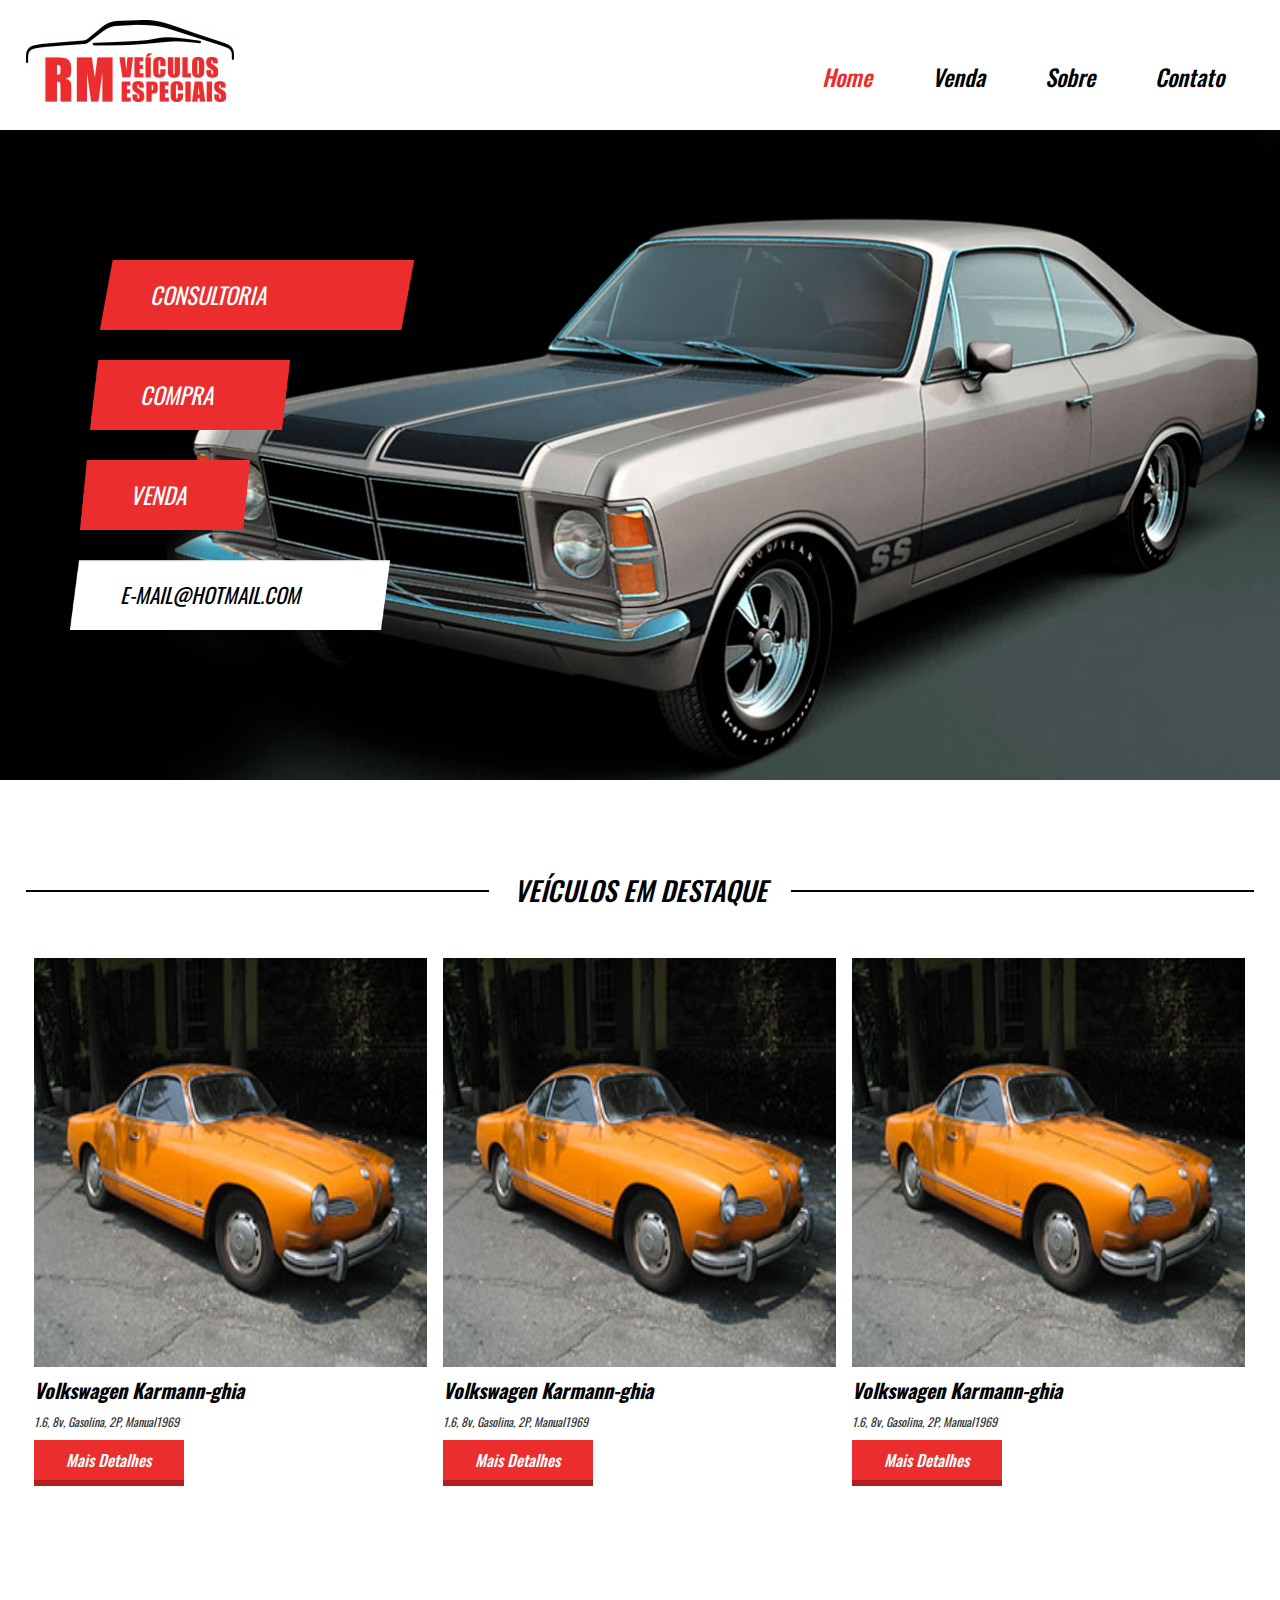
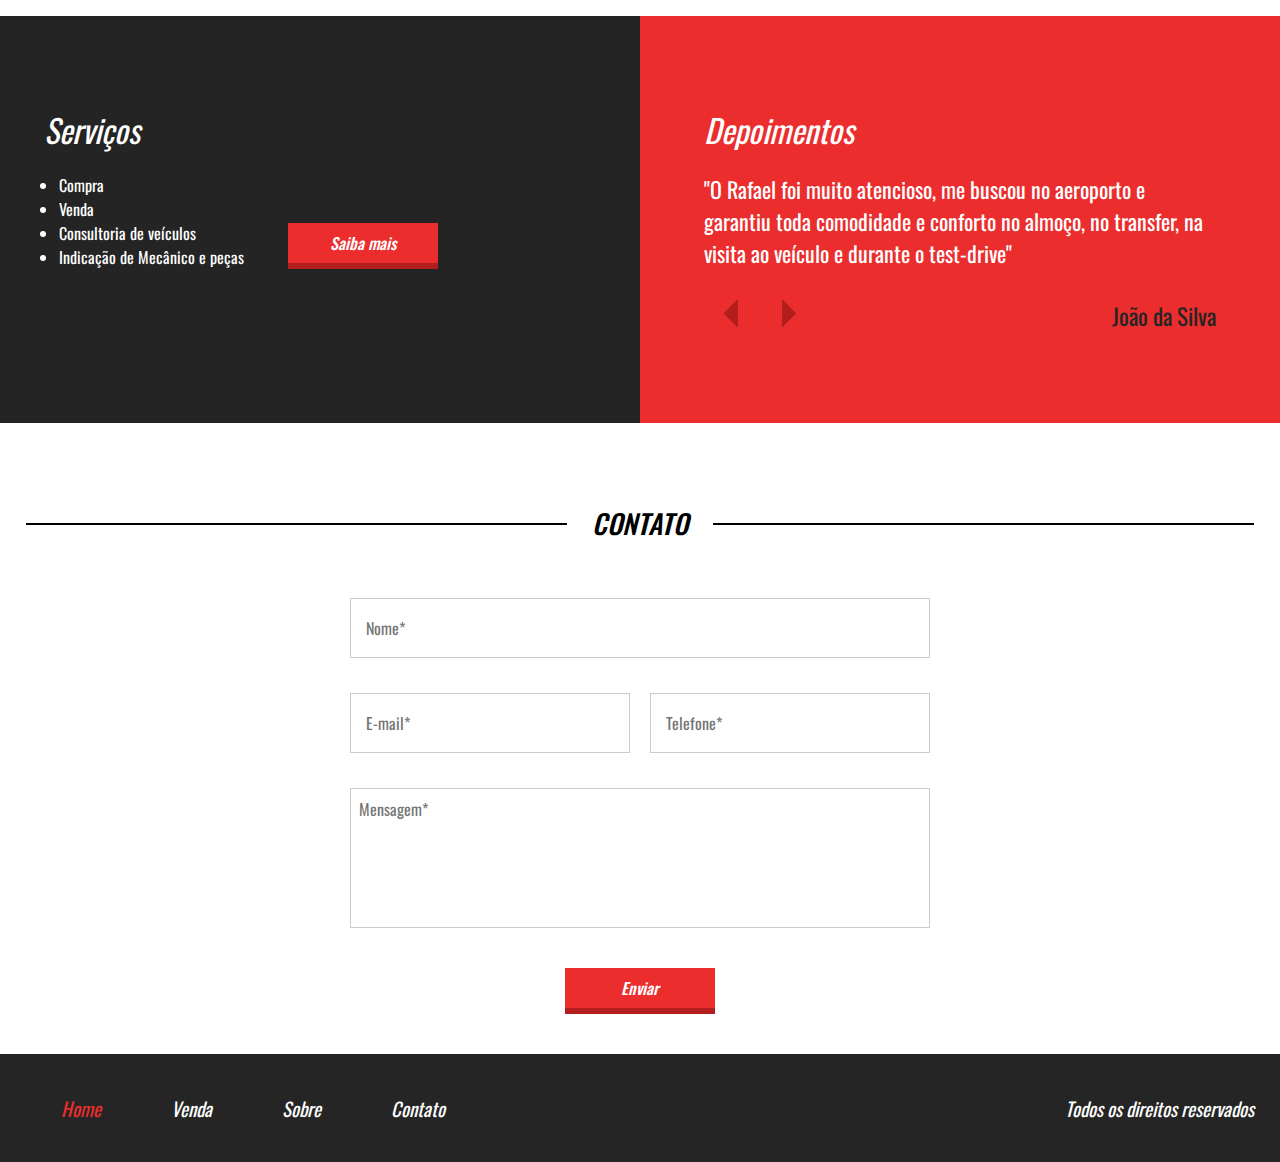
<file: index.html>
<!DOCTYPE html>
<html lang="pt-br">

<head>
    <title>Projeto 05</title>
    <!-- fonts -->
    <link rel="preconnect" href="https://fonts.googleapis.com">
    <link rel="preconnect" href="https://fonts.gstatic.com" crossorigin>
    <link href="https://fonts.googleapis.com/css2?family=Oswald:wght@200;300;400;500;600;700&display=swap"
        rel="stylesheet">
    <!--------->
    <meta charset="UTF-8">
    <meta name="viewport" content="width=device-width, initial-scale=1.0,
    maximun-scale=1.0">
    <meta name="description" content="Conteúdo do meu site.">
    <meta name="keywords" content="palavras-chaves,separadas,por,virgula">
    <meta name="author" content="Carlos Devit">
    <link rel="shortcut icon" type="image-x/png" href="icone.ico">
    <link href="css/style.css" rel="stylesheet" />

</head>

<body>
    <header>
        <div class="container">
            <div class="logo">
                <img src="images/logo.jpg" />
            </div><!-- logo -->

            <nav class="desktop">
                <ul>
                    <li><a style="color: #eb2d2d;" href="index.html">Home</a></li>
                    <li><a href="venda.html">Venda</a></li>
                    <li><a href="sobre.html">Sobre</a></li>
                    <li><a href="">Contato</a></li>
                </ul>
            </nav><!-- desktop -->

            <nav class="mobile">
                <ul>
                    <li><a style="color: #eb2d2d;" href="index.html">Home</a></li>
                    <li><a href="venda.html">Venda</a></li>
                    <li><a href="sobre.html">Sobre</a></li>
                    <li><a href="">Contato</a></li>
                </ul>
            </nav><!-- mobile -->
            <div class="clear"></div><!-- clear -->
        </div><!-- container -->
    </header><!-- header -->

    <section class="banner">
        <div class="container">
            <div class="text-banner">
                <div class="text-banner-single">Consultoria</div><!-- text-banner-single -->
                <div class="text-banner-single">Compra</div><!-- text-banner-single -->
                <div class="text-banner-single">Venda</div><!-- text-banner-single -->
                <div class="text-banner-single">e-mail@hotmail.com</div><!-- text-banner-single -->
            </div><!-- text-banner -->
        </div><!-- container -->
    </section><!-- banner -->

    <section class="featured-vehicles">
        <div class="line-title">
            <div class="ln1"></div><!-- ln1 -->
            <h2>Veículos em destaque</h2>
        </div><!-- line-title -->

        <div class="container">
            <div class="car-showcase">
                <div style="background-image:url(images/carro1.jpg);" class="car-img"></div><!-- car-img -->
                <div class="car-info">
                    <h2>Volkswagen Karmann-ghia</h2>
                    <p>1.6, 8v, Gasolina, 2P, Manual1969</p>
                    <a class="btn1" href="veiculo-teste.html">Mais Detalhes</a>
                </div><!-- car-info -->
            </div><!-- car-showcase -->

            <div class="car-showcase">
                <div style="background-image:url(images/carro1.jpg);" class="car-img"></div><!-- car-img -->
                <div class="car-info">
                    <h2>Volkswagen Karmann-ghia</h2>
                    <p>1.6, 8v, Gasolina, 2P, Manual1969</p>
                    <a class="btn1" href="veiculo-teste.html">Mais Detalhes</a>
                </div><!-- car-info -->
            </div><!-- car-showcase -->

            <div class="car-showcase">
                <div style="background-image:url(images/carro1.jpg);" class="car-img"></div><!-- car-img -->
                <div class="car-info">
                    <h2>Volkswagen Karmann-ghia</h2>
                    <p>1.6, 8v, Gasolina, 2P, Manual1969</p>
                    <a class="btn1" href="veiculo-teste.html">Mais Detalhes</a>
                </div><!-- car-info -->
            </div><!-- car-showcase -->
            <div class="clear"></div><!-- clear -->
        </div><!-- container -->
    </section><!-- featured-vehicles -->

    <section class="service-description">
        <div class="half1">
            <div class="half1-wraper">
                <h2>Serviços</h2>
                <ul>
                    <li>Compra</li>
                    <li>Venda</li>
                    <li>Consultoria de veículos</li>
                    <li>Indicação de Mecânico e peças</li>
                </ul>
                <a class="btn1" href="">Saiba mais</a>
            </div><!-- half1-wraper -->
        </div><!-- half1 -->

        <div class="half2">
            <h2>Depoimentos</h2>
            <div class="depoiment-single">
                <p>"O Rafael foi muito atencioso, me buscou no aeroporto e
                    garantiu toda comodidade e conforto no almoço,
                    no transfer, na visita ao veículo e durante o test-drive"
                </p>

                <div class="navigation">
                    <div class="arrows">
                        <img src="images/arrow-left.png">
                        <img src="images/arrow-right.png">
                    </div><!-- arrows -->
                    <div class="depoiment-name">João da Silva</div><!-- depoiment-name -->
                </div><!-- navigation -->
            </div><!-- depoiment-single -->

        </div><!-- half2 -->

    </section><!-- service-description -->

    <section class="contact">
        <div class="line-title">
            <div class="ln1"></div><!-- ln1 -->
            <h2>Contato</h2>
        </div><!-- line-title -->

        <form>
            <div class="input-wraper w100">
                <input placeholder="Nome*" type="text" required>
            </div><!-- input-wraper w100 -->

            <div class="input-wraper w50">
                <input placeholder="E-mail*" type="text" required>
            </div><!-- input-wraper w50 -->

            <div class="input-wraper w50">
                <input placeholder="Telefone*" type="text" required>
            </div><!-- input-wraper w50 -->

            <div class="input-wraper w100">
                <textarea placeholder="Mensagem*"required ></textarea>
            </div><!-- input-wraper w100 -->

            <div class="input-wraper w100">
                <input class="btn1" type="submit" value="Enviar">
            </div><!-- input-wraper w100 -->

            <div class="clear"></div><!-- clear -->
        </form>

    </section><!-- contact -->
    
    <footer>
        <div class="container">
            <nav>
                <ul>
                    <li><a style="color: #eb2d2d;" href="index.html">Home</a></li>
                    <li><a href="venda.html">Venda</a></li>
                    <li><a href="sobre.html">Sobre</a></li>
                    <li><a href="">Contato</a></li>
                </ul>
            </nav>

            <p>Todos os direitos reservados</p>
            <div class="clear"></div><!-- clear -->
        </div><!-- container -->
    </footer> <!-- footer -->



</body>
</html>
</file>
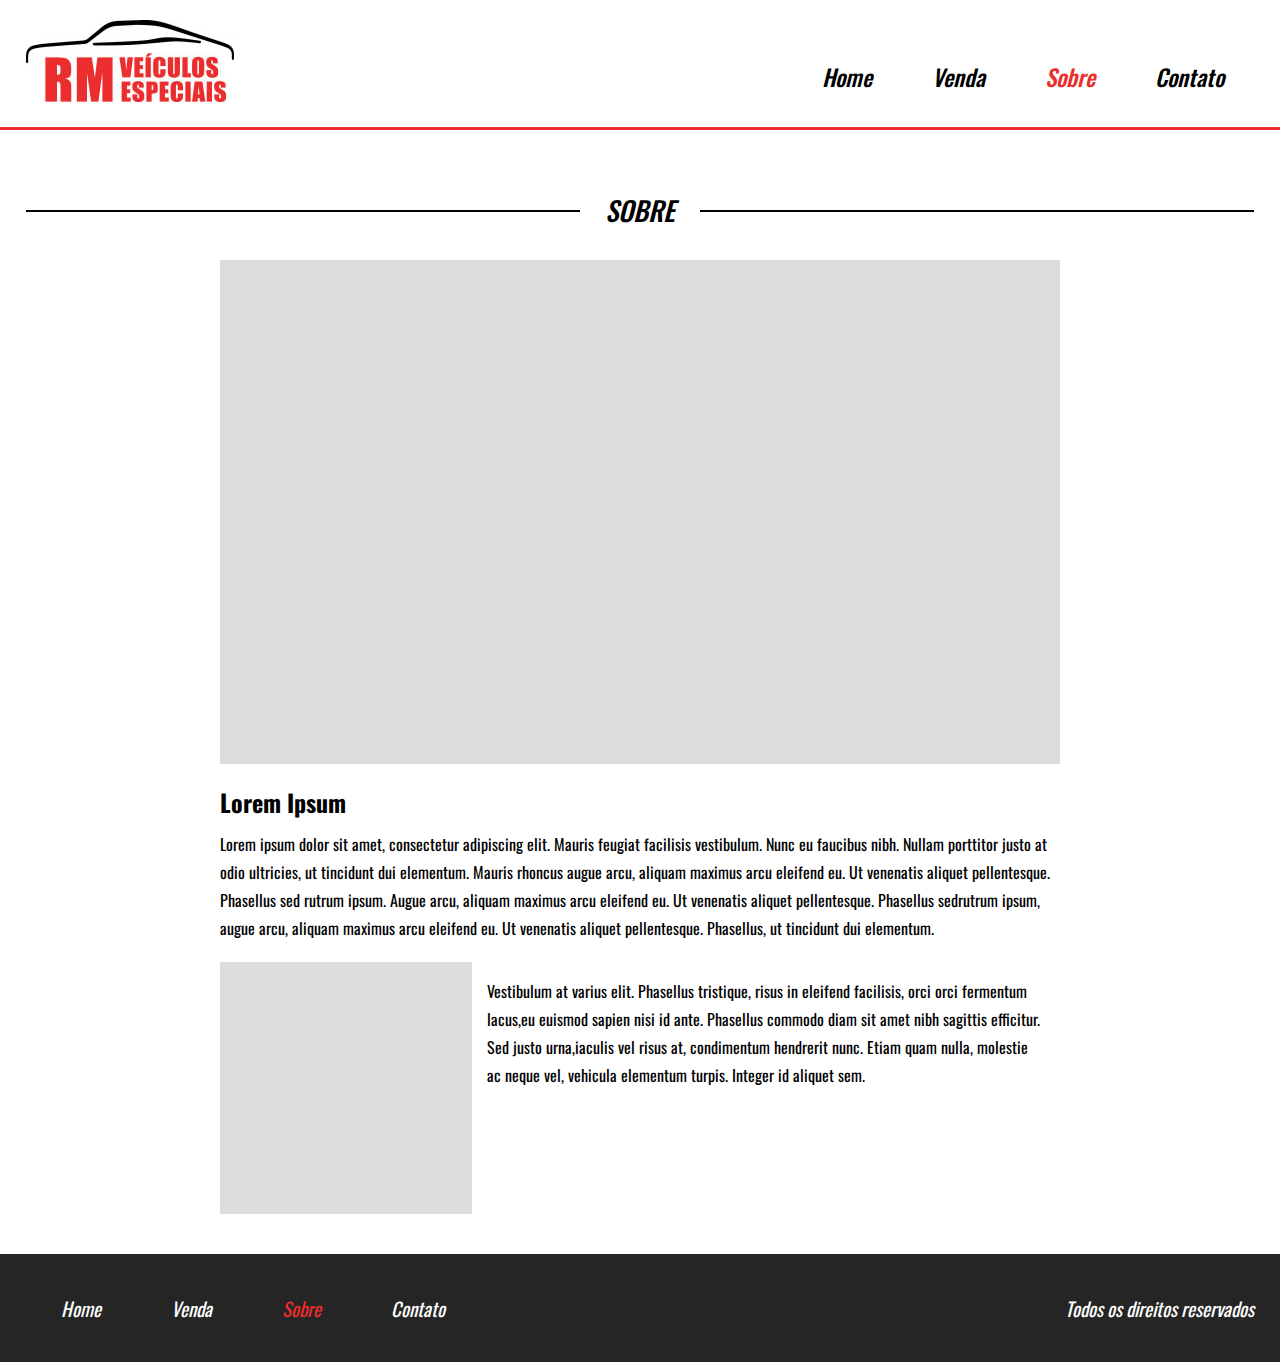
<file: sobre.html>
<!DOCTYPE html>
<html lang="pt-br">

<head>
    <title>Sobre</title>
    <!-- fonts -->
    <link rel="preconnect" href="https://fonts.googleapis.com">
    <link rel="preconnect" href="https://fonts.gstatic.com" crossorigin>
    <link href="https://fonts.googleapis.com/css2?family=Oswald:wght@200;300;400;500;600;700&display=swap"
        rel="stylesheet">
    <!--------->
    <meta charset="UTF-8">
    <meta name="viewport" content="width=device-width, initial-scale=1.0,
    maximun-scale=1.0">
    <meta name="description" content="Conteúdo do meu site.">
    <meta name="keywords" content="palavras-chaves,separadas,por,virgula">
    <meta name="author" content="Carlos Devit">
    <link rel="shortcut icon" type="image-x/png" href="icone.ico">
    <link href="css/style.css" rel="stylesheet" />

</head>

<body>
    <header style="border-bottom: 3px solid #eb2d2d;">
        <div class="container">
            <div class="logo">
                <img src="images/logo.jpg" />
            </div><!-- logo -->

            <nav class="desktop">
                <ul>
                    <li><a href="index.html">Home</a></li>
                    <li><a href="venda.html">Venda</a></li>
                    <li><a style="color: #eb2d2d;" href="sobre.html">Sobre</a></li>
                    <li><a href="">Contato</a></li>
                </ul>
            </nav><!-- desktop -->

            <nav class="mobile">
                <ul>
                    <li><a href="index.html">Home</a></li>
                    <li><a href="venda.html">Venda</a></li>
                    <li><a style="color: #eb2d2d;" href="sobre.html">Sobre</a></li>
                    <li><a href="">Contato</a></li>
                </ul>
            </nav><!-- mobile -->
            <div class="clear"></div><!-- clear -->
        </div><!-- container -->
    </header><!-- header -->

    <section class="about">

        <div class="line-title">
            <div class="ln1"></div><!-- ln1 -->
            <h2>Sobre</h2>
        </div> <!-- line-title -->

        <div class="container">
            <div class="featured-img-about"></div><!-- featured-img-about -->
            <div class="description-author">
                <h2>Lorem Ipsum</h2>
                <p>
                    Lorem ipsum dolor sit amet, consectetur adipiscing elit. Mauris feugiat facilisis vestibulum. Nunc eu
                    faucibus nibh. Nullam porttitor justo at odio ultricies, ut tincidunt dui elementum. Mauris rhoncus
                    augue arcu, aliquam maximus arcu eleifend eu. Ut venenatis aliquet pellentesque. Phasellus sed
                    rutrum ipsum. Augue arcu, aliquam maximus arcu eleifend eu. Ut venenatis aliquet pellentesque.
                    Phasellus sedrutrum ipsum, augue arcu, aliquam maximus arcu eleifend eu. Ut venenatis aliquet pellentesque.
                    Phasellus, ut tincidunt dui elementum.
                </p>
            </div><!-- description-author -->


            <div class="description-author2">
                <div class="small-img"></div><!-- small-img -->
                <p>
                    Vestibulum at varius elit. Phasellus tristique, risus in eleifend facilisis, orci orci fermentum
                    lacus,eu euismod sapien nisi id ante. Phasellus commodo diam sit amet nibh sagittis efficitur. Sed justo
                    urna,iaculis vel risus at, condimentum hendrerit nunc. Etiam quam nulla, molestie ac neque vel, vehicula
                    elementum turpis. Integer id aliquet sem.
                </p>
                <div class="clear"></div><!-- clear -->
            </div><!-- description-author2 -->
        </div><!-- container -->
    </section><!-- about -->

    <footer>
        <div class="container">
            <nav>
                <ul>
                    <li><a href="index.html">Home</a></li>
                    <li><a href="venda.html">Venda</a></li>
                    <li><a style="color: #eb2d2d;" href="sobre.html">Sobre</a></li>
                    <li><a href="">Contato</a></li>
                </ul>
            </nav>

            <p>Todos os direitos reservados</p>
            <div class="clear"></div><!-- clear -->
        </div><!-- container -->
    </footer> <!-- footer -->



</body>

</html>
</file>
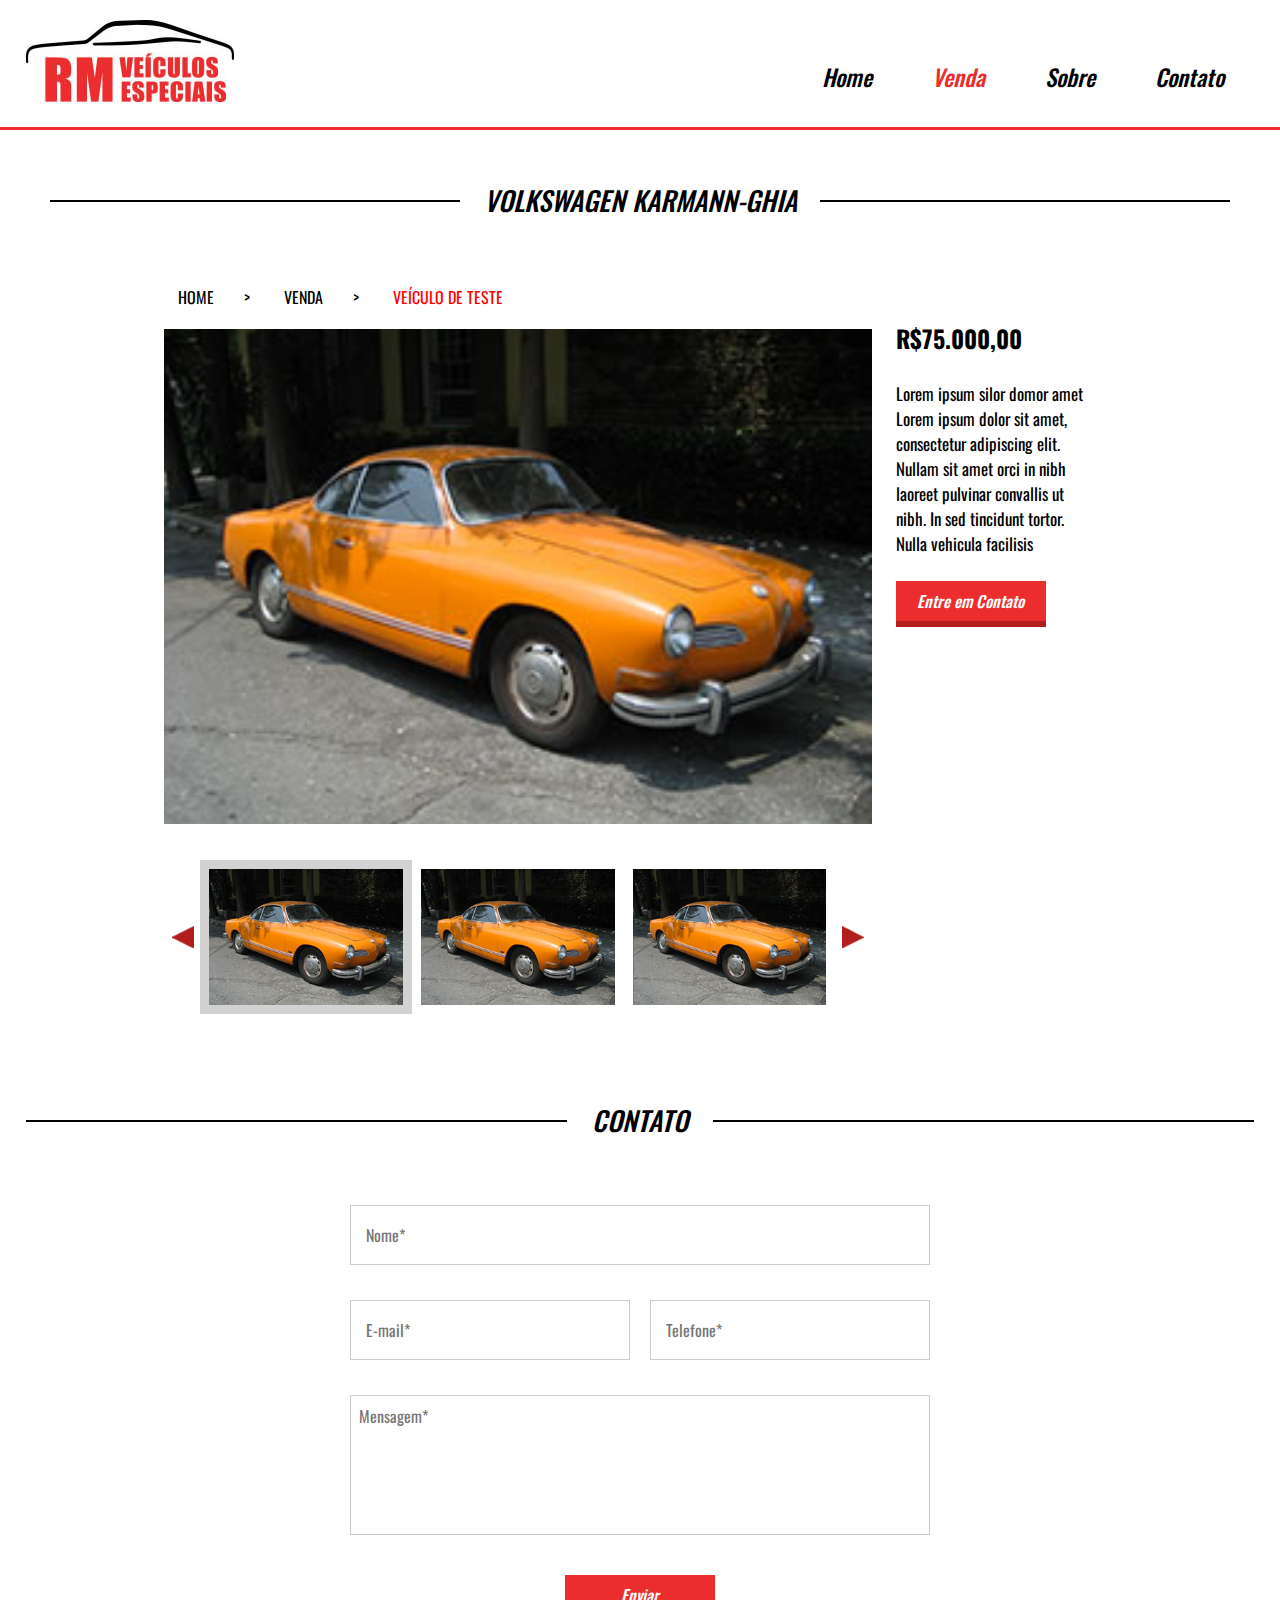
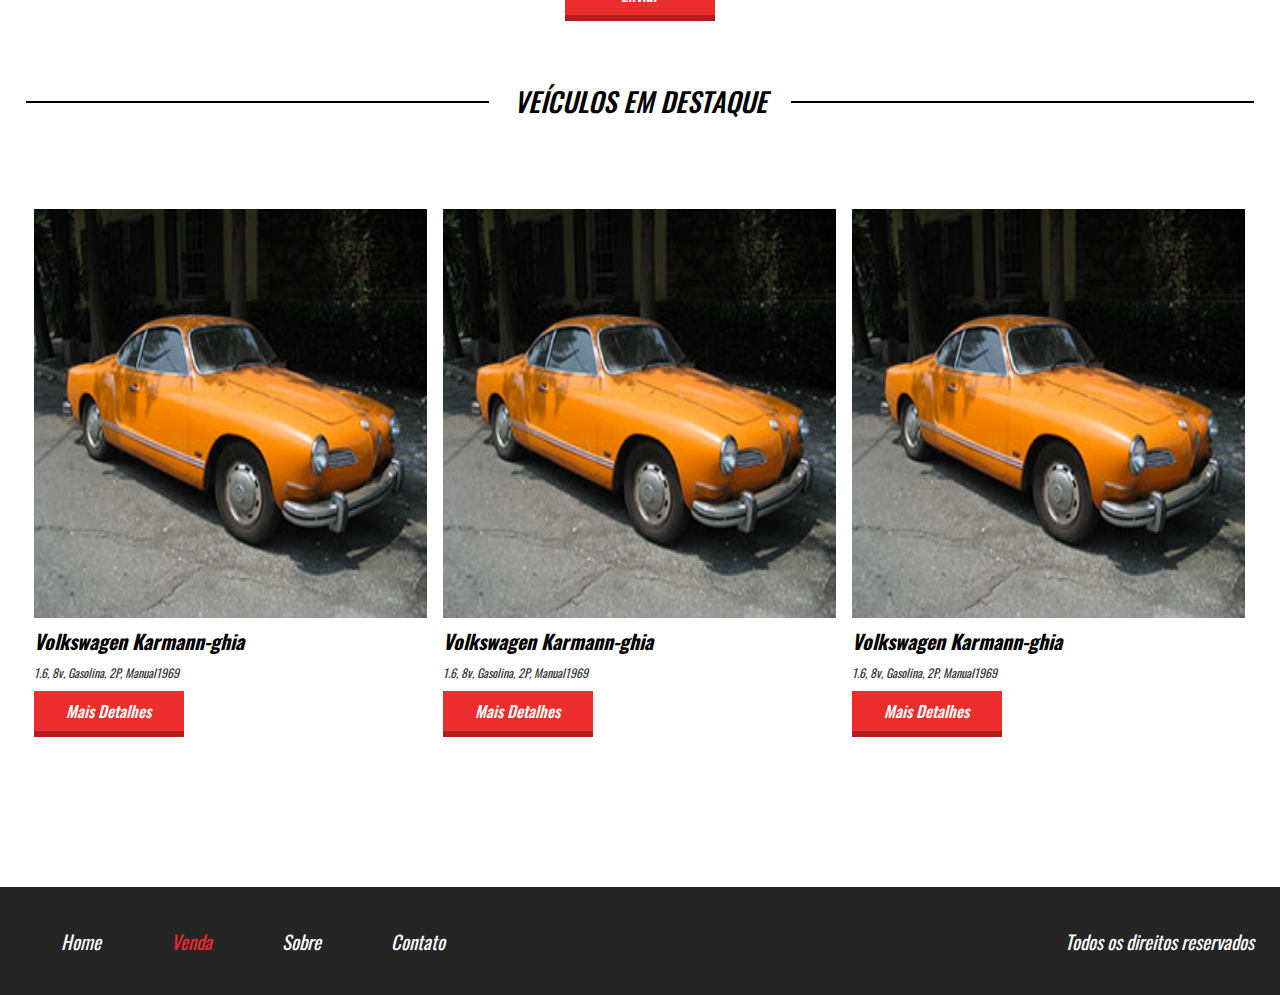
<file: veiculo-teste.html>
<!DOCTYPE html>
<html lang="pt-br">

<head>
    <title>Volkswagen Karmann-ghia</title>
    <!-- fonts -->
    <link rel="preconnect" href="https://fonts.googleapis.com">
    <link rel="preconnect" href="https://fonts.gstatic.com" crossorigin>
    <link href="https://fonts.googleapis.com/css2?family=Oswald:wght@200;300;400;500;600;700&display=swap"
        rel="stylesheet">
    <!--------->
    <meta charset="UTF-8">
    <meta name="viewport" content="width=device-width, initial-scale=1.0,
    maximun-scale=1.0">
    <meta name="description" content="Conteúdo do meu site.">
    <meta name="keywords" content="palavras-chaves,separadas,por,virgula">
    <meta name="author" content="Carlos Devit">
    <link rel="shortcut icon" type="image-x/png" href="icone.ico">
    <link href="css/style.css" rel="stylesheet" />

</head>

<body>
    <header style="border-bottom: 3px solid #eb2d2d;">
        <div class="container">
            <div class="logo">
                <img src="images/logo.jpg" />
            </div><!-- logo -->

            <nav class="desktop">
                <ul>
                    <li><a href="index.html">Home</a></li>
                    <li><a style="color: #eb2d2d;" href="venda.html">Venda</a></li>
                    <li><a href="sobre.html">Sobre</a></li>
                    <li><a href="">Contato</a></li>
                </ul>
            </nav><!-- desktop -->

            <nav class="mobile">
                <ul>
                    <li><a href="index.html">Home</a></li>
                    <li><a style="color: #eb2d2d;" href="venda.html">Venda</a></li>
                    <li><a href="sobre.html">Sobre</a></li>
                    <li><a href="">Contato</a></li>
                </ul>
            </nav><!-- mobile -->
            <div class="clear"></div><!-- clear -->
        </div><!-- container -->
    </header><!-- header -->

    <section class="sale-single">

        <div class="container">

            <div class="line-title line-sale">
                <div class="ln1"></div><!-- ln1 -->
                <h2>Volkswagen Karmann-ghia</h2>
            </div> <!-- line-title -->

            <div class="car-info2">
                <div class="info-bread">
                    <a href="index.html">HOME</a><span>></span>
                    <a href="venda.html">VENDA</a><span>></span>
                    <a href="veiculo-teste.html">VEÍCULO DE TESTE</a>
                </div><!-- info-bread -->
                <div style="background-image: url(images/carro1.jpg);" 
                class="featured-photo"></div><!-- featured-photo -->
                <div class="nav-galery-parent">
                    <div class="arrow-left-nav"></div><!-- arrow-left-nav -->
                    <div class="arrow-right-nav"></div><!-- arrow-right-nav -->
                    <div class="nav-galery">
                        <div class="nav-galery-wraper">
                            <div style="background-color: rgb(210, 210, 210);"
                             class="mini-img-wraper">
                                <div style="background-image: url(images/carro1.jpg);" 
                                class="mini-img"></div><!-- mini-img -->
                            </div><!-- mini-img-wraper -->

                            <div class="mini-img-wraper">
                                <div style="background-image: url(images/carro1.jpg);" 
                                class="mini-img"></div><!-- mini-img -->
                            </div><!-- mini-img-wraper -->

                            <div class="mini-img-wraper">
                                <div style="background-image: url(images/carro1.jpg);" 
                                class="mini-img"></div><!-- mini-img -->
                            </div><!-- mini-img-wraper -->

                            <div class="mini-img-wraper">
                                <div style="background-image: url(images/carro1.jpg);" 
                                class="mini-img"></div><!-- mini-img -->
                            </div><!-- mini-img-wraper -->

                            <div class="mini-img-wraper">
                                <div style="background-image: url(images/carro1.jpg);" 
                                class="mini-img"></div><!-- mini-img -->
                            </div><!-- mini-img-wraper -->

                            <div class="mini-img-wraper">
                                <div style="background-image: url(images/carro1.jpg);" 
                                class="mini-img"></div><!-- mini-img -->
                            </div><!-- mini-img-wraper -->

                        </div><!-- nav-galery-wraper -->
                    </div><!-- nav-galery -->
                </div><!-- nav-galery-parent -->
            </div><!-- car-info2 -->

            <div class="car-description">
                <h2>R$75.000,00</h2>
                <p>Lorem ipsum silor domor amet
                    Lorem ipsum dolor sit amet, consectetur adipiscing elit.
                    Nullam sit amet orci in nibh laoreet pulvinar convallis
                    ut nibh. In sed tincidunt tortor. Nulla vehicula facilisis
                </p>
                <a class="btn1" href="">Entre em Contato</a>
            </div><!-- car-description -->
            <div class="clear"></div><!-- clear -->
        </div><!-- container -->
    </section><!-- sale-single -->

    <section class="contact">
        <div class="line-title line-sale">
            <div class="ln1"></div><!-- ln1 -->
            <h2>Contato</h2>
        </div><!-- line-title -->

        <form>
            <div class="input-wraper w100">
                <input placeholder="Nome*" type="text" required>
            </div><!-- input-wraper w100 -->

            <div class="input-wraper w50">
                <input placeholder="E-mail*" type="text" required>
            </div><!-- input-wraper w50 -->

            <div class="input-wraper w50">
                <input placeholder="Telefone*" type="text" required>
            </div><!-- input-wraper w50 -->

            <div class="input-wraper w100">
                <textarea placeholder="Mensagem*" required></textarea>
            </div><!-- input-wraper w100 -->

            <div class="input-wraper w100">
                <input class="btn1" type="submit" value="Enviar">
            </div><!-- input-wraper w100 -->

            <div class="clear"></div><!-- clear -->
        </form>

    </section><!-- contact -->

    <section class="featured-vehicles">
        <div class="line-title line-sale">
            <div class="ln1"></div><!-- ln1 -->
            <h2>Veículos em destaque</h2>
        </div><!-- line-title -->

        <div class="container">
            <div class="car-showcase">
                <div style="background-image:url(images/carro1.jpg);" class="car-img"></div><!-- car-img -->
                <div class="car-info">
                    <h2>Volkswagen Karmann-ghia</h2>
                    <p>1.6, 8v, Gasolina, 2P, Manual1969</p>
                    <a class="btn1" href="">Mais Detalhes</a>
                </div><!-- car-info -->
            </div><!-- car-showcase -->

            <div class="car-showcase">
                <div style="background-image:url(images/carro1.jpg);" class="car-img"></div><!-- car-img -->
                <div class="car-info">
                    <h2>Volkswagen Karmann-ghia</h2>
                    <p>1.6, 8v, Gasolina, 2P, Manual1969</p>
                    <a class="btn1" href="">Mais Detalhes</a>
                </div><!-- car-info -->
            </div><!-- car-showcase -->

            <div class="car-showcase">
                <div style="background-image:url(images/carro1.jpg);" class="car-img"></div><!-- car-img -->
                <div class="car-info">
                    <h2>Volkswagen Karmann-ghia</h2>
                    <p>1.6, 8v, Gasolina, 2P, Manual1969</p>
                    <a class="btn1" href="">Mais Detalhes</a>
                </div><!-- car-info -->
            </div><!-- car-showcase -->
            <div class="clear"></div><!-- clear -->
        </div><!-- container -->
    </section><!-- featured-vehicles -->

    <footer>
        <div class="container">
            <nav>
                <ul>
                    <li><a href="index.html">Home</a></li>
                    <li><a style="color: #eb2d2d;" href="venda.html">Venda</a></li>
                    <li><a href="sobre.html">Sobre</a></li>
                    <li><a href="">Contato</a></li>
                </ul>
            </nav>

            <p>Todos os direitos reservados</p>
            <div class="clear"></div><!-- clear -->
        </div><!-- container -->
    </footer> <!-- footer -->



</body>

</html>
</file>
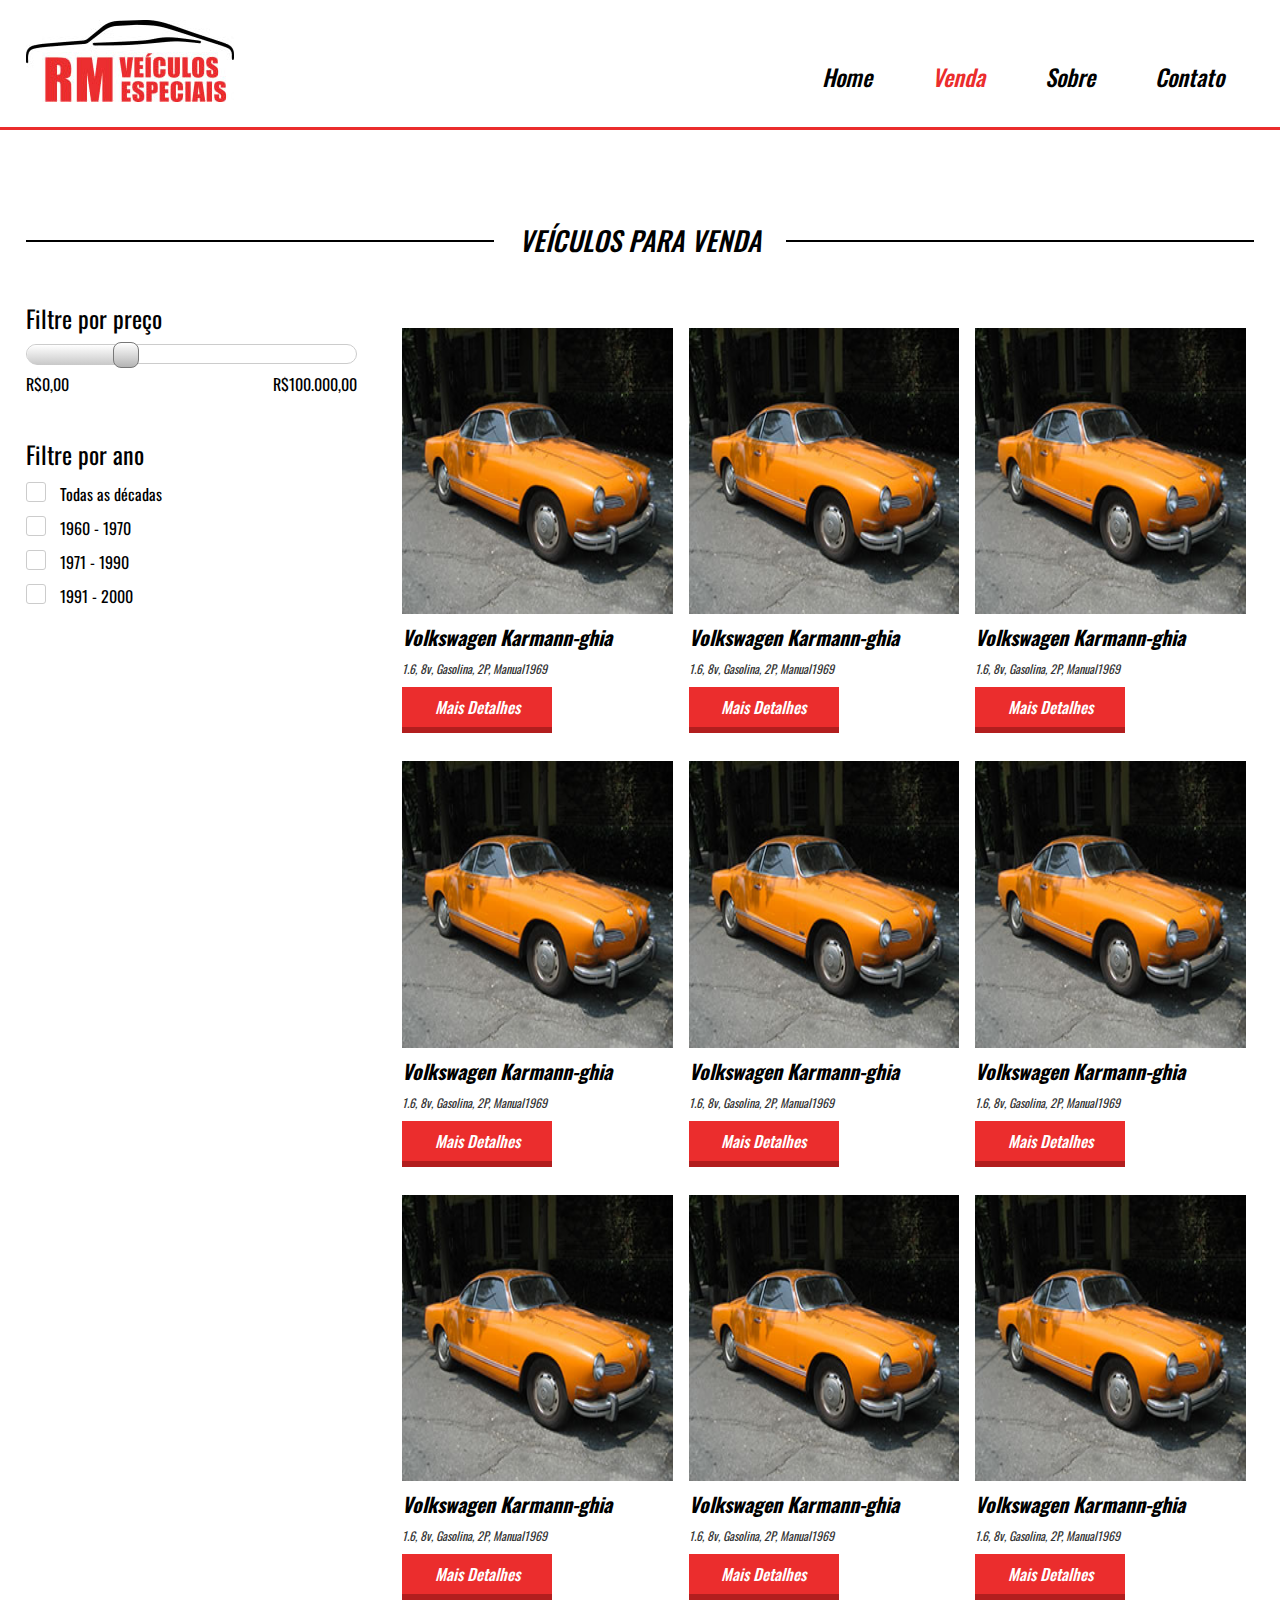
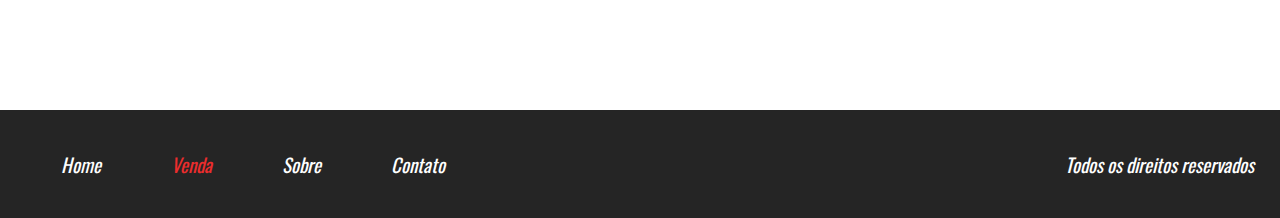
<file: venda.html>
<!DOCTYPE html>
<html lang="pt-br">

<head>
    <title>Venda</title>
    <!-- fonts -->
    <link rel="preconnect" href="https://fonts.googleapis.com">
    <link rel="preconnect" href="https://fonts.gstatic.com" crossorigin>
    <link href="https://fonts.googleapis.com/css2?family=Oswald:wght@200;300;400;500;600;700&display=swap"
        rel="stylesheet">
    <!--------->
    <meta charset="UTF-8">
    <meta name="viewport" content="width=device-width, initial-scale=1.0,
    maximun-scale=1.0">
    <meta name="description" content="Conteúdo do meu site.">
    <meta name="keywords" content="palavras-chaves,separadas,por,virgula">
    <meta name="author" content="Carlos Devit">
    <link rel="shortcut icon" type="image-x/png" href="icone.ico">
    <link href="css/style.css" rel="stylesheet" />

</head>

<body>
    <header style="border-bottom: 3px solid #eb2d2d;">
        <div class="container">
            <div class="logo">
                <img src="images/logo.jpg" />
            </div><!-- logo -->

            <nav class="desktop">
                <ul>
                    <li><a href="index.html">Home</a></li>
                    <li><a style="color: #eb2d2d;" href="venda.html">Venda</a></li>
                    <li><a href="sobre.html">Sobre</a></li>
                    <li><a href="">Contato</a></li>
                </ul>
            </nav><!-- desktop -->

            <nav class="mobile">
                <ul>
                    <li><a href="index.html">Home</a></li>
                    <li><a style="color: #eb2d2d;" href="venda.html">Venda</a></li>
                    <li><a href="sobre.html">Sobre</a></li>
                    <li><a href="">Contato</a></li>
                </ul>
            </nav><!-- mobile -->
            <div class="clear"></div><!-- clear -->
        </div><!-- container -->
    </header><!-- header -->

    <section class="sale">
        <div class="line-title">
            <div class="ln1"></div><!-- ln1 -->
            <h2>Veículos para venda</h2>
        </div><!-- line-title -->

        <div class="sale-content">
            <div class="container">
                <div class="sidebar">
                    <div class="search1">
                        <h2>Filtre por preço</h2>
                        <div class="price-bar">
                            <div class="price-bar-fill"></div><!-- price-bar-fill -->
                            <div class="pointer-bar"></div><!-- pointer-bar -->
                        </div><!-- price-bar -->
                        <div class="search-value">
                            <p>R$0,00</p>
                            <p>R$100.000,00</p>
                            <div class="clear"></div><!-- clear -->
                        </div><!-- search-value -->
                    </div><!-- search1 -->

                    <div class="search2">
                        <h2>Filtre por ano</h2>

                        <form>
                            <div class="form-sale-wraper">
                                <input type="checkbox" id="item1">
                                <label for="item1">
                                    <div class="circle"></div><!-- circle -->
                                </label><!-- item1 -->
                                <span>Todas as décadas</span>
                            </div><!-- form-sale-wraper -->

                            <div class="form-sale-wraper">
                                <input type="checkbox" id="item2">
                                <label for="item2">
                                    <div class="circle"></div><!-- circle -->
                                </label><!-- item2 -->
                                <span>1960 - 1970</span>
                            </div><!-- form-sale-wraper -->

                            <div class="form-sale-wraper">
                                <input type="checkbox" id="item3">
                                <label for="item3">
                                    <div class="circle"></div><!-- circle -->
                                </label><!-- item3 -->
                                <span>1971 - 1990</span>
                            </div><!-- form-sale-wraper -->

                            <div class="form-sale-wraper">
                                <input type="checkbox" id="item4">
                                <label for="item4">
                                    <div class="circle"></div><!-- circle -->
                                </label><!-- item4 -->
                                <span>1991 - 2000</span>
                            </div><!-- form-sale-wraper -->
                        </form>
                    </div><!-- search2 -->
                </div><!-- sidebar -->

                <div class="sale-showcase">

                    <div class="car-showcase">
                        <div style="background-image:url(images/carro1.jpg);" class="car-img"></div><!-- car-img -->
                        <div class="car-info">
                            <h2>Volkswagen Karmann-ghia</h2>
                            <p>1.6, 8v, Gasolina, 2P, Manual1969</p>
                            <a class="btn1" href="veiculo-teste.html">Mais Detalhes</a>
                        </div><!-- car-info -->
                    </div><!-- car-showcase -->

                    <div class="car-showcase">
                        <div style="background-image:url(images/carro1.jpg);" class="car-img"></div><!-- car-img -->
                        <div class="car-info">
                            <h2>Volkswagen Karmann-ghia</h2>
                            <p>1.6, 8v, Gasolina, 2P, Manual1969</p>
                            <a class="btn1" href="veiculo-teste.html">Mais Detalhes</a>
                        </div><!-- car-info -->
                    </div><!-- car-showcase -->

                    <div class="car-showcase">
                        <div style="background-image:url(images/carro1.jpg);" class="car-img"></div><!-- car-img -->
                        <div class="car-info">
                            <h2>Volkswagen Karmann-ghia</h2>
                            <p>1.6, 8v, Gasolina, 2P, Manual1969</p>
                            <a class="btn1" href="veiculo-teste.html">Mais Detalhes</a>
                        </div><!-- car-info -->
                    </div><!-- car-showcase -->

                                        <div class="car-showcase">
                        <div style="background-image:url(images/carro1.jpg);" class="car-img"></div><!-- car-img -->
                        <div class="car-info">
                            <h2>Volkswagen Karmann-ghia</h2>
                            <p>1.6, 8v, Gasolina, 2P, Manual1969</p>
                            <a class="btn1" href="veiculo-teste.html">Mais Detalhes</a>
                        </div><!-- car-info -->
                    </div><!-- car-showcase -->

                    <div class="car-showcase">
                        <div style="background-image:url(images/carro1.jpg);" class="car-img"></div><!-- car-img -->
                        <div class="car-info">
                            <h2>Volkswagen Karmann-ghia</h2>
                            <p>1.6, 8v, Gasolina, 2P, Manual1969</p>
                            <a class="btn1" href="veiculo-teste.html">Mais Detalhes</a>
                        </div><!-- car-info -->
                    </div><!-- car-showcase -->

                    <div class="car-showcase">
                        <div style="background-image:url(images/carro1.jpg);" class="car-img"></div><!-- car-img -->
                        <div class="car-info">
                            <h2>Volkswagen Karmann-ghia</h2>
                            <p>1.6, 8v, Gasolina, 2P, Manual1969</p>
                            <a class="btn1" href="veiculo-teste.html">Mais Detalhes</a>
                        </div><!-- car-info -->
                    </div><!-- car-showcase -->

                                        <div class="car-showcase">
                        <div style="background-image:url(images/carro1.jpg);" class="car-img"></div><!-- car-img -->
                        <div class="car-info">
                            <h2>Volkswagen Karmann-ghia</h2>
                            <p>1.6, 8v, Gasolina, 2P, Manual1969</p>
                            <a class="btn1" href="veiculo-teste.html">Mais Detalhes</a>
                        </div><!-- car-info -->
                    </div><!-- car-showcase -->

                    <div class="car-showcase">
                        <div style="background-image:url(images/carro1.jpg);" class="car-img"></div><!-- car-img -->
                        <div class="car-info">
                            <h2>Volkswagen Karmann-ghia</h2>
                            <p>1.6, 8v, Gasolina, 2P, Manual1969</p>
                            <a class="btn1" href="veiculo-teste.html">Mais Detalhes</a>
                        </div><!-- car-info -->
                    </div><!-- car-showcase -->

                    <div class="car-showcase">
                        <div style="background-image:url(images/carro1.jpg);" class="car-img"></div><!-- car-img -->
                        <div class="car-info">
                            <h2>Volkswagen Karmann-ghia</h2>
                            <p>1.6, 8v, Gasolina, 2P, Manual1969</p>
                            <a class="btn1" href="veiculo-teste.html">Mais Detalhes</a>
                        </div><!-- car-info -->
                    </div><!-- car-showcase -->

                </div><!-- sale-showcase -->

                <div class="clear"></div><!-- clear -->
            </div><!-- container -->
        </div><!-- sale-content -->

    </section><!-- sale -->

    <footer>
        <div class="container">
            <nav>
                <ul>
                    <li><a href="index.html">Home</a></li>
                    <li><a style="color: #eb2d2d;" href="venda.html">Venda</a></li>
                    <li><a href="sobre.html">Sobre</a></li>
                    <li><a href="">Contato</a></li>
                </ul>
            </nav>

            <p>Todos os direitos reservados</p>
            <div class="clear"></div><!-- clear -->
        </div><!-- container -->
    </footer> <!-- footer -->



</body>

</html>
</file>
<file: css/style.css>
/*Tags de formatação*/
* {
    margin: 0;
    padding: 0;
    box-sizing: border-box;
    font-family: 'Oswald', sans-serif;
}

html,
body {
    height: 100%;
}

div.clear {
    clear: both;
}

div.container {
    width: 100%;
    max-width: 1400px;
    margin: 0 auto;
}

/*******/

/*Header*/

header {
    padding: 20px 2% 35px 2%;
    height: 130px;
}

header div.logo {
    float: left;
}

/*Nav DESKTOP*/

header nav.desktop {
    float: right;
    position: relative;
    top: 40px;

}

header nav.desktop ul {
    list-style-type: none;
}

header nav.desktop ul li {
    float: left;
    font-size: 23px;
    padding: 0 30px;
    font-style: italic;
    font-weight: 500;
}

header nav.desktop ul li a {
    text-decoration: none;
    color: black;
}

/*Nav DESKTOP*/

/*Nav MOBILE*/

header nav.mobile {
    margin-top: 40px;
    float: right;
    width: 32px;
    height: 32px;
    background-size: 100% 100%;
    cursor: pointer;
    background-image: url('../images/icon_menu.png');
    display: none;
}

header nav.mobile ul {
    display: none;
    width: 100%;
    position: absolute;
    left: 0;
    top: 110px;
    border-top: 4px solid #eb2d2d;
    border-bottom: 4px solid #eb2d2d;
    z-index: 999;
    text-align: center;
    background-color: white;
}

header nav.mobile ul li {
    font-size: 23px;
    padding: 20px 2%;
    font-style: italic;
    font-weight: 800;
}

header nav.mobile ul li a {
    text-decoration: none;
    color: black;
}

/*Nav MOBILE*/

/*******/

/*Section banner*/

section.banner {
    overflow: hidden;
    width: 100%;
    height: 650px;
    background: black;
    background-image: url('../images/bg.jpg');
    background-size: contain;
    background-position: right bottom;
    background-repeat: no-repeat;
}

div.text-banner {
    padding: 100px;
}

div.text-banner-single {
    width: 314px;
    font-style: italic;
    margin-top: 30px;
    height: 70px;
    line-height: 70px;
    padding-left: 50px;
    text-transform: uppercase;
    color: white;
    font-size: 23px;
    background-image: url(../images/box-text.png);
    background-size: 100% 100%;
    background-repeat: no-repeat;
}

div.text-banner div.text-banner-single:nth-of-type(2) {
    width: 200px;
    height: 70px;
    line-height: 70px;
    position: relative;
    left: -10px;
}

div.text-banner div.text-banner-single:nth-of-type(3) {
    width: 170px;
    height: 70px;
    line-height: 70px;
    position: relative;
    left: -20px;
}

div.text-banner div.text-banner-single:nth-of-type(4) {
    width: 320px;
    font-size: 21px;
    color: black;
    position: relative;
    left: -30px;
    line-height: 70px;
    background-image: url('../images/box-white-text.png');

}

/*******/

/*Section featured-vehicles*/

section.featured-vehicles {
    padding: 90px 2%;
}

section.featured-vehicles div.container {
    padding: 40px 0;
}

div.line-title {
    max-width: 1400px;
    margin: 0 auto;
    position: relative;
    text-align: center;
}

div.ln1 {
    position: absolute;
    top: 20px;
    height: 2px;
    width: 100%;
    background: black;
}

div.line-title h2 {
    position: relative;
    text-align: center;
    display: inline-block;
    padding: 0 2%;
    background: white;
    font-size: 27px;
    font-weight: 500;
    font-style: italic;
    text-transform: uppercase;
}

div.car-showcase {
    float: left;
    width: 33.3%;
}

div.car-showcase div.car-img {
    width: 100%;
    padding-top: 100%;
    border: 8px solid white;
    background-size: 100% 100%;
}

div.car-showcase h2 {
    padding-left: 8px;
    color: black;
    font-style: italic;
    font-size: 20px;
}

div.car-showcase p {
    padding-top: 8px;
    padding-left: 8px;
    color: #353535;
    font-style: italic;
    font-size: 12px;
}

.btn1 {
    color: white;
    font-size: 16px;
    font-style: italic;
    font-weight: 500;
    width: 150px;
    text-align: center;
    display: block;
    line-height: 40px;
    background-color: #eb2d2d;
    text-decoration: none;
    border-bottom: 6px solid #b21e1e;
}

div.car-showcase a {
    margin-left: 8px;
    margin-top: 10px;
}

/*******/

/*Section service-description*/
section.service-description {
    display: flex;
}


/* HALF 1*/
div.half1 {
    width: 50%;
    padding: 90px 2%;
    background: #242424;
    color: white;
    text-align: right;
}

div.half1-wraper {
    padding-right: 30%;
    display: inline-block;
    text-align: left;
}

div.half1-wraper h2 {
    font-weight: normal;
    font-style: italic;
    font-size: 32px;
}

div.half1-wraper ul {
    display: inline-block;
    margin-top: 20px;
}

div.half1-wraper li {
    margin-left: 15px;
}

div.half1-wraper a {
    display: inline-block;
    margin-left: 40px;
    vertical-align: bottom;
}

/* HALF 1*/

/* HALF 2*/

div.half2 {
    width: 50%;
    padding: 90px 5%;
    background: #eb2d2d;
    color: white;
}

div.half2 h2 {
    font-weight: normal;
    font-style: italic;
    font-size: 32px;
}

div.half2 div.depoiment-single {
    margin-top: 20px;
}

div.depoiment-single p {
    font-size: 22px;
}

div.navigation {
    float: left;
    width: 100%;
    max-width: 700px;
    margin-top: 30px;
}

div.navigation img {
    margin: 0 20px;
    cursor: pointer;
}

div.arrows {
    float: left;
}

div.depoiment-name {
    float: right;
    color: #252525;
    font-size: 23px;
}

/* HALF 2*/

/*******/

/*Section contact*/
section.contact {
    padding: 80px 2% 0 2%;
}

section.contact form {
    max-width: 600px;
    margin: 30px auto;
}

section.contact div.input-wraper {
    float: left;
    padding: 10px;
    margin-top: 15px;
}

section.contact input[type=text] {
    width: 100%;
    height: 60px;
    font-size: 16px;
    line-height: 40px;
    padding-left: 15px;
    border: 1px solid #ccc;

}

section.contact textarea {
    width: 100%;
    font-size: 16px;
    border: 1px solid #ccc;
    height: 140px;
    padding: 8px;
    resize: none;
}

section.contact form div.input-wraper:nth-of-type(5) {
    text-align: center;
}

section.contact input[type=submit] {
    cursor: pointer;
    border-top: 0;
    border-left: 0;
    border-right: 0;
    display: inline-block;
}

div.w100 {
    width: 100%;
}

div.w50 {
    width: 50%;
}

/*******/

/*Footer*/

footer {
    margin-top: 20px;
    padding: 40px 2%;
    background: #252525;
}

footer nav {
    float: left;
}

footer nav ul {
    list-style-type: none;
}

footer nav ul li {
    float: left;
    font-style: italic;
    padding: 0 35px;
    font-size: 19px;
}

footer nav ul li a {
    color: white;
    text-decoration: none;
}


footer p {
    float: right;
    color: white;
    font-size: 19px;
    font-style: italic;
}

/*******/

/*Page & Section Venda*/

section.sale {
    padding: 90px 2%;
    min-height: 90%;
}

div.sale-content {
    margin-top: 40px;
}

div.sidebar {
    float: left;
    width: 30%;
}

div.search1 {
    width: 90%;
}

div.search1 h2,
div.search2 h2 {
    font-size: 24px;
    color: black;
    font-weight: normal;
}

div.search1 div.price-bar {
    width: 100%;
    height: 20px;
    background: white;
    margin-top: 8px;
    border: 1px solid #ccc;
    border-radius: 20px;
    position: relative;
}

div.price-bar-fill {
    position: absolute;
    left: 0;
    top: 0;
    width: 30%;
    height: 20px;
    border-radius: 20px;
    background: linear-gradient(to bottom, rgb(255, 255, 255), rgb(200, 200, 200));
}

div.pointer-bar {
    width: 26px;
    height: 26px;
    position: absolute;
    top: -3px;
    left: calc(30% - 13px);
    cursor: pointer;
    border: 1px solid #777;
    border-radius: 8px;
    background: linear-gradient(to bottom, rgb(255, 255, 255), rgb(180, 180, 180));
}

div.search-value {
    margin-top: 8px;
}

div.search-value p {
    color: black 14px;
}

div.search-value p:nth-of-type(1) {
    float: left;
}

div.search-value p:nth-of-type(2) {
    float: right;
}

div.search2 {
    margin-top: 40px;
}

div.form-sale-wraper {
    margin-top: 10px;
}

div.form-sale-wraper input[type=checkbox] {
    display: none;
}

div.form-sale-wraper label {
    width: 20px;
    height: 20px;
    display: inline-block;
    border: 1px solid #ccc;
    border-radius: 3px;
    vertical-align: top;
    cursor: pointer;
    position: relative;
}

div.form-sale-wraper input[type=checkbox]:checked+label>div.circle {
    display: block;
}

div.circle {
    width: 8px;
    height: 8px;
    display: none;
    border-radius: 4px;
    background: black;
    position: absolute;
    left: 6px;
    top: 6px;
}

div.form-sale-wraper span {
    padding: 0 10px;
    display: inline-block;
    vertical-align: top;
}

div.sale-showcase {
    overflow: hidden;
    float: left;
    width: 70%;

}

div.sale-showcase div.car-showcase {
    margin-top: 20px;
}


/*******/

/*Page Veiculo teste*/

section.sale-single {
    padding: 80px 2% 0 2%;
}

section.sale-single div.container {
    padding: 40px 2%;
    text-align: center;
    max-width: 1280px;

}


div.line-sale {
    margin-top: -70px;
    margin-bottom: 40px;
}

div.car-info2 {
    margin-top: 5px;
    display: inline-block;
    width: 60%;
}

div.featured-photo {
    width: 100%;
    padding-top: 70%;
    background-position: center;
    background-size: cover;
    background-repeat: no-repeat;
}

div.car-description {
    display: inline-block;
    vertical-align: top;
    padding: 60px 20px;
    text-align: left;
}

div.car-description p {
    margin-top: 25px;
    font-size: 17px;
    max-width: 200px;
}

div.car-description a {
    margin-top: 25px;
}

div.nav-galery-parent {
    width: 100%;
    padding: 36px;
    position: relative;
}

div.arrow-left-nav {
    position: absolute;
    left: 8px;
    top: 50%;
    transform: translateY(-50%);
    -ms-transform: translateY(-50%);
    cursor: pointer;
    background-image: url(../images/arrow-left.png);
    background-size: 100% 100%;
    width: 22px;
    height: 22px;
}

div.arrow-right-nav {
    position: absolute;
    right: 8px;
    top: 50%;
    transform: translateY(-50%);
    -ms-transform: translateY(-50%);
    cursor: pointer;
    background-image: url(../images/arrow-right.png);
    background-size: 100% 100%;
    width: 22px;
    height: 22px;
}

div.info-bread {
    padding: 20px 2%;
    text-align: left;
}

div.info-bread a {
    text-decoration: none;
    color: black;
}

div.info-bread a:last-child {
    color: red;
}

div.info-bread span {
    padding: 0 30px;
}

div.nav-galery {
    width: 100%;
    overflow: hidden;
}

div.nav-galery-wraper {
    width: 200%;
}

div.mini-img-wraper {
    float: left;
    padding: 9px;
    width: calc(33.3% * (100 / 200));
}

div.mini-img {
    width: 100%;
    padding-top: 70%;
    cursor: pointer;
    background-position: center;
    background-size: cover;
    background-color: green;
}

/*******/

/*Paga & Section Sobre/about*/

section.about {
    min-height: 90%;
    padding: 60px 2% 20px 2%;
}

section.about div.container {
    margin-top: 30px;
    max-width: 840px;
}

section.about div.featured-img-about {
    width: 100%;
    padding-top: 60%;
    background-color: rgb(220, 220, 220);
}

section.about div.description-author {
    margin-top: 20px;
}

div.description-author h2 {
    font-size: 24px;
}

div.description-author p {
    font-size: 16px;
    margin-top: 10px;
    line-height: 28px;
}

div.description-author2 {
    margin-top: 20px;

}

div.small-img {
    float: left;
    width: 30%;
    padding-top: 30%;
    background-color: rgb(220, 220, 220);
}

div.description-author2 p {
    float: left;
    width: 70%;
    padding: 15px;
    font-size: 16px;
    line-height: 28px;
}


/*******/

/*Media Queries*/

/* max-width: 1250px */

@media screen and (max-width: 1250px) {
    section.banner {
        background-size: cover;
        background-position: 100px center;
        height: 80vh;
    }
}

/* max-width: 1220px */

@media screen and (max-width: 1220px) {
    div.half1 {
        text-align: center;
    }

    div.half1-wraper {
        text-align: left;
        padding-right: 0;
    }

    div.half1-wraper a {
        display: block;
        margin-top: 15px;
        margin-left: 0;
    }
}

@media screen and (max-width: 1100px) {

    div.sale-showcase,
    div.sidebar {
        text-align: center;
        width: 100%;
    }

    div.search1 {
        display: inline-block;
    }

    div.search2 {
        display: inline-block;
        text-align: left;
    }

}

/* max-width: 768px */

@media screen and (max-width: 768px) {

    header nav.desktop {
        display: none;
    }

    header nav.mobile {
        display: block;
    }

    div.text-banner {
        padding: 70px 10%;
    }

    section.featured-vehicles div.container {
        max-width: 1000px;
        padding: 40px 0;
        text-align: center;
    }

    div.car-showcase {
        display: inline-block;
        float: none;
        width: 80%;
        margin-top: 20px;
    }

    div.car-showcase a {
        display: inline-block;
    }

    section.service-description {
        flex-direction: column;
    }

    div.half1,
    div.half2 {
        width: 100%;
        padding: 80px 5%;
    }

    div.w50 {
        width: 100%;
    }

    footer nav {
        display: none;
    }

    footer {
        text-align: center;
    }

    footer p {
        float: none;
    }

    div.car-info2 {
        width: 100%;
    }

    div.car-description {
        padding: 20px 2%;
        text-align: center;
    }

    div.car-description a {
        display: inline-block;
    }

    div.car-description p {
        max-width: none;
    }

    div.description-author {
        text-align: center;
    }

    div.description-author p {
        text-align: justify;
    }

    div.description-author2{
        text-align: center;
    }


    div.small-img {
        float: none;
        display:inline-block;
        width: 50%;
        padding-top: 50%;
        text-align: center;
    }

    div.description-author2 p {
        float: none;
        display:inline-block;
        width: 100%;
        padding: 20px 2%;
        text-align: justify;
    }
}

/* max-width: 580px */

@media screen and (max-width: 580px) {
    div.text-banner {
        padding: 30px 10%;
    }

    div.text-banner-single {
        width: 240px;
        font-size: 18px;
    }

    div.text-banner div.text-banner-single:nth-of-type(4) {
        width: 270px;
    }
    
    div.small-img {
        width: 100%;
        padding-top: 100%;
    }
}

/*******/
</file>
